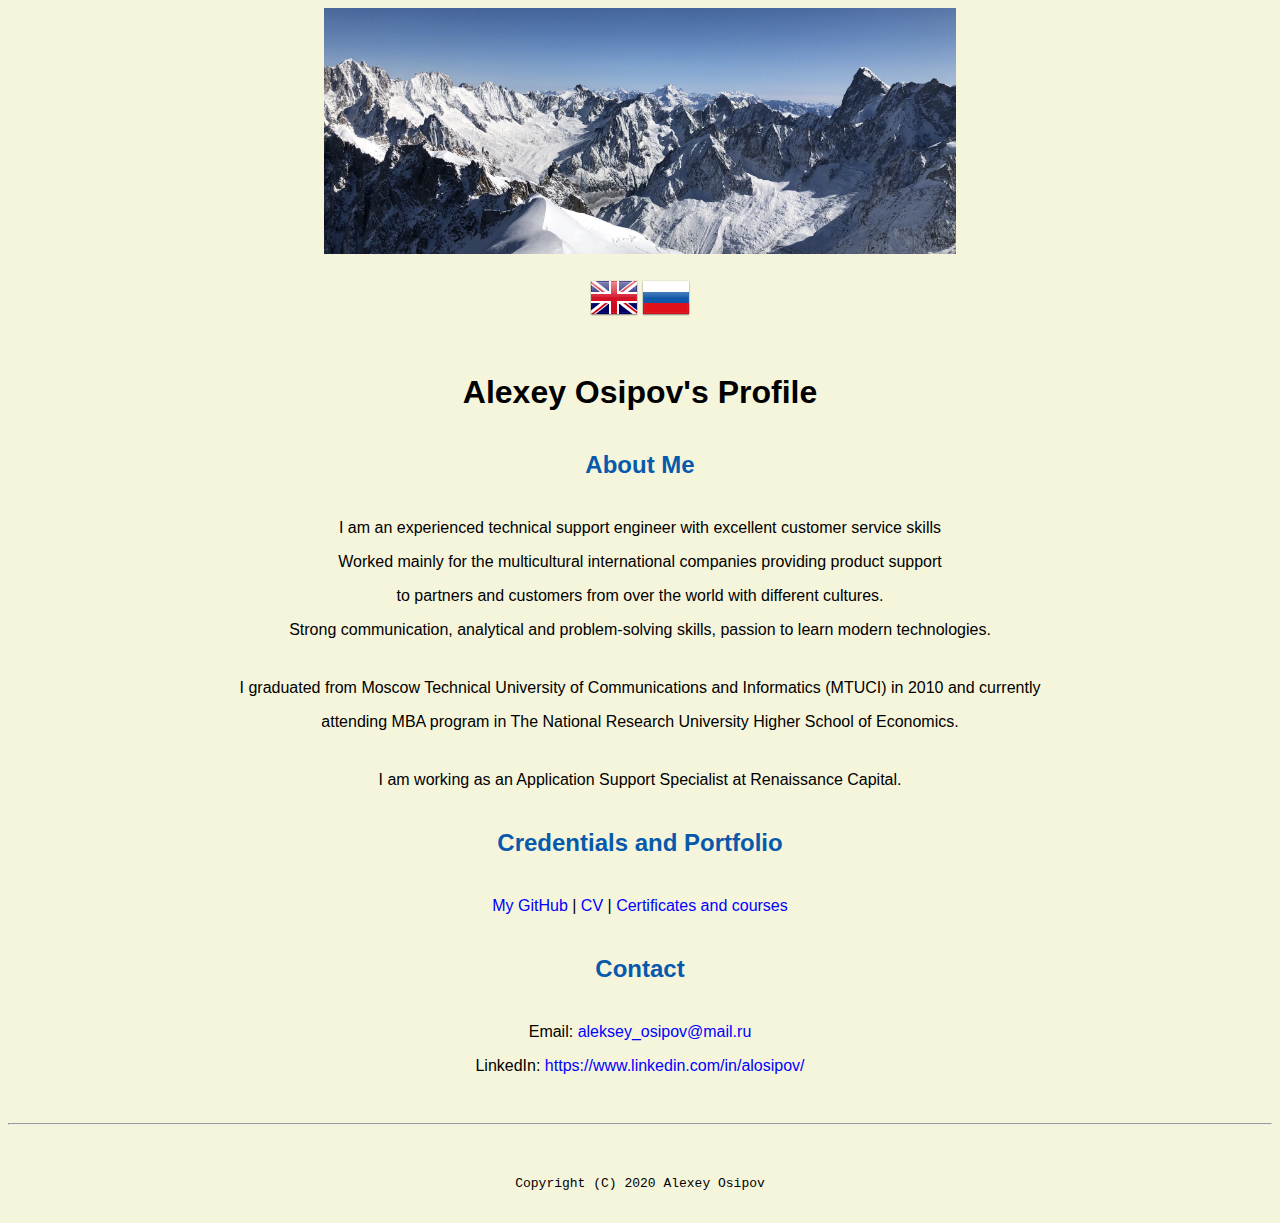
<file: index.html>
<!doctype html>

<!-- this is a comment for human! -->

<html lang="en">
  
  <head>
    
  <!-- Global site tag (gtag.js) - Google Analytics -->
  <script async src="https://www.googletagmanager.com/gtag/js?id=UA-168200257-1"></script>
  <script>
    window.dataLayer = window.dataLayer || [];
    function gtag(){dataLayer.push(arguments);}
    gtag('js', new Date());

    gtag('config', 'UA-168200257-1');
  </script>

  <style type="text/css">

    body.rus > p[lang=en] {
        display: none;
      }
      body.en > p[lang=rus] {
        display: none;      
      }
      body.rus > h1[lang=en] {
        display: none;
      }
      body.en > h1[lang=rus] {
        display: none;
      }
      body.rus > h2[lang=en] {
        display: none;
      }
      body.en > h2[lang=rus] {
        display: none;
      }
      body.rus > h3[lang=en] {
        display: none;
      }
      body.en > h3[lang=rus] {
        display: none;
      }   
    </style>
  </head>

  <header>
    <title>Alexey Osipov's Profile</title>
    <meta charset="utf-8">
    <link rel="stylesheet" href="css/master.css">
    <link rel="FaviconIcon" href="favicon.ico" type="image/x-icon">
    <link rel="shortcut" href="favicon.ico" type="image/x-icon">
    <meta name="viewport" content="width=device-width, initial-scale=1, shrink-to-fit=no">
    <meta name="name" content="Alexey Osipov's Profile">    
  </header>

  <body class="en">

    <div>
      <img src="images/IMG_5559.jpg" width="50%" alt="banner">
    </div>

    <p></p>

<!--     <button onclick="document.body.className='en'">ENG</button>
    <button onclick="document.body.className='rus'">RUS</button>
    <p></p> -->

    <img src="images/UK.png" onclick="document.body.className='en'">
    <img src="images/Russia.png" onclick="document.body.className='rus'">


    <h1 lang="en">Alexey Osipov's Profile</h1>
    <h1 lang="rus">Алексей Осипов</h1>
    <h2 lang="en">About Me</h2>
    <h2 lang="rus">Обо мне</h2>
    <p lang="en">I am an experienced technical support engineer with excellent customer service skills</p>
    <p lang="rus">Опытный инженер технической поддержки и сопровождения информационных систем и ИТ продуктов.</p>
    <p lang="en">Worked mainly for the multicultural international companies providing product support</p>
    <p lang="rus">Работал в основном в международных компаниях, оказывая техническую поддержку проектов,</p>
    <p lang="en">to partners and customers from over the world with different cultures.</p> 
    <p lang="rus">партнеров и клиентов по всему миру с разными культурами. Обладаю развитыми навыками межличностного</p>
    <p lang="en">Strong communication, analytical and problem-solving skills, passion to learn modern technologies.</p>
    <p lang="rus">общения, аналитики и решения проблем, лидерскими качествами.</p>
    
    <h2></h2>
    
    <p lang="en">I graduated from Moscow Technical University of Communications and Informatics (MTUCI) in 2010 and currently</p>
    <p lang="rus">Закончил Московский Технический Университет Связи и Информатики (МТУСИ) в 2010 году, в настоящий момент учусь по программе</p>
    <p lang="en">attending MBA program in The National Research University Higher School of Economics.</p>
    <p lang="rus">MBA Высшей школы бизнес-информатики Национального Исследовательского Университета Высшая Школа Экономики.</p>
    
    <h2></h2>
    
    <p lang="en">I am working as an Application Support Specialist at Renaissance Capital.</p>
    <p lang="rus">Работаю специалистом поддержки бизнес приложений в компании «Ренессанс Капитал».</p>
    <h2 lang="en">Credentials and Portfolio</h2>
    <h2 lang="rus">Портфолио</h2>


    <p lang="en"><a href="https://github.com/alosipov" target="_blank">My GitHub</a> | <a href="resume_eng.html" target="_blank"> CV</a> | <a href="certs.html" target="_blank"> Certificates and courses</a></p>
    <p lang="rus"><a href="https://github.com/alosipov" target="_blank">Ссылка на GitHub</a> | <a href="resume_rus.html" target="_blank"> Моё резюме</a> | <a href="certs.html" target="_blank"> Сертификаты и курсы</a></p>
    <h2 lang="en">Contact</h2>
    <h2 lang="rus">Контакты</h2>

    <p>Email: <a href="mailto:aleksey_osipov@mail.ru">aleksey_osipov@mail.ru</a></p>
    <p>LinkedIn: <a href="https://www.linkedin.com/in/alosipov/" target="_blank">https://www.linkedin.com/in/alosipov/</a></p>
    
<!--     <script>
    function initFreshChat() {
      window.fcWidget.init({
           token: "53a9b3ee-1fa4-4b86-a4d0-e6419e9b1a88",
     host: "https://wchat.freshchat.com"
      });
    }
    function initialize(i,t){var e;i.getElementById(t)?
    initFreshChat():((e=i.createElement("script")).id=t,e.async=!0,
    e.src="https://wchat.freshchat.com/js/widget.js",e.onload=initFreshChat,i.head.appendChild(e))}
    function initiateCall(){initialize(document,"Freshchat-js-sdk")}
    window.addEventListener?window.addEventListener("load",initiateCall,!1):
    window.attachEvent("load",initiateCall,!1);
    </script> -->

  </body>

  <footer>
    <hr>
    <code>Copyright (C) 2020 Alexey Osipov</code>
  </footer>

</html>
</file>
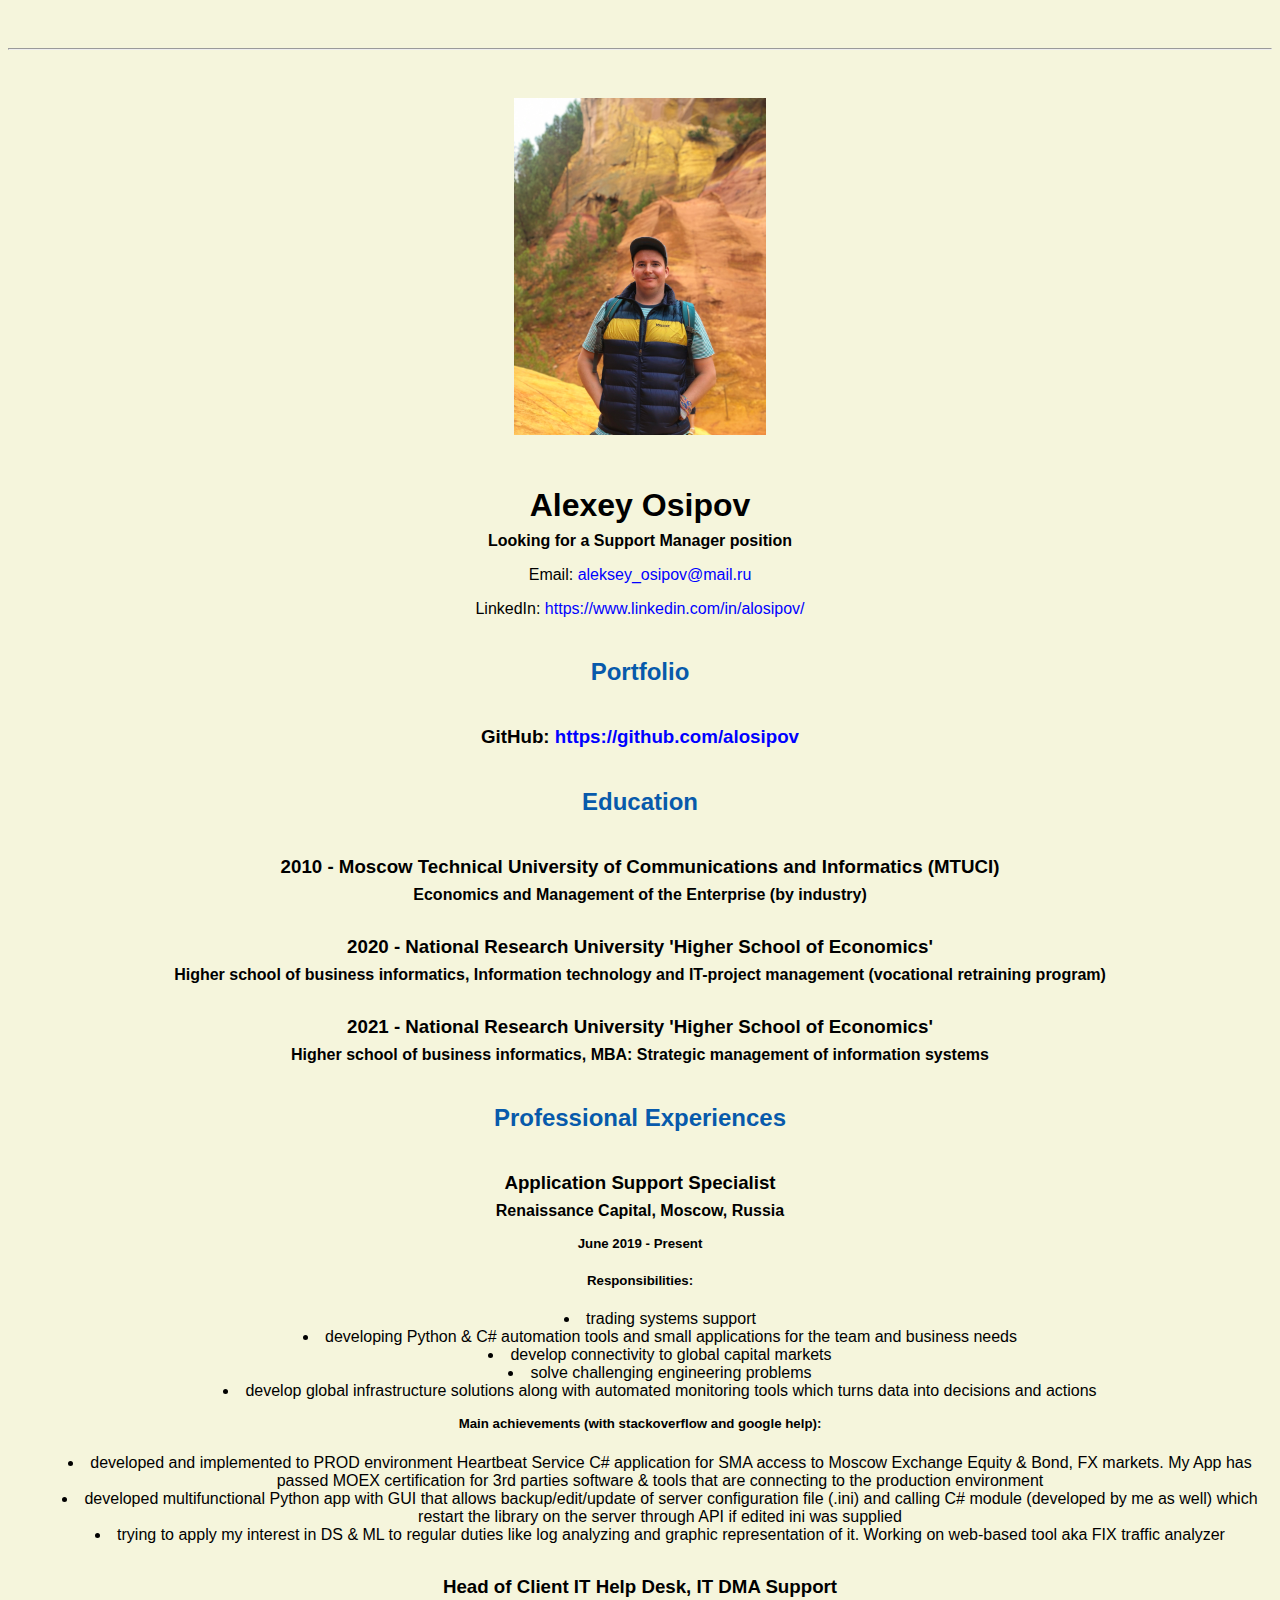
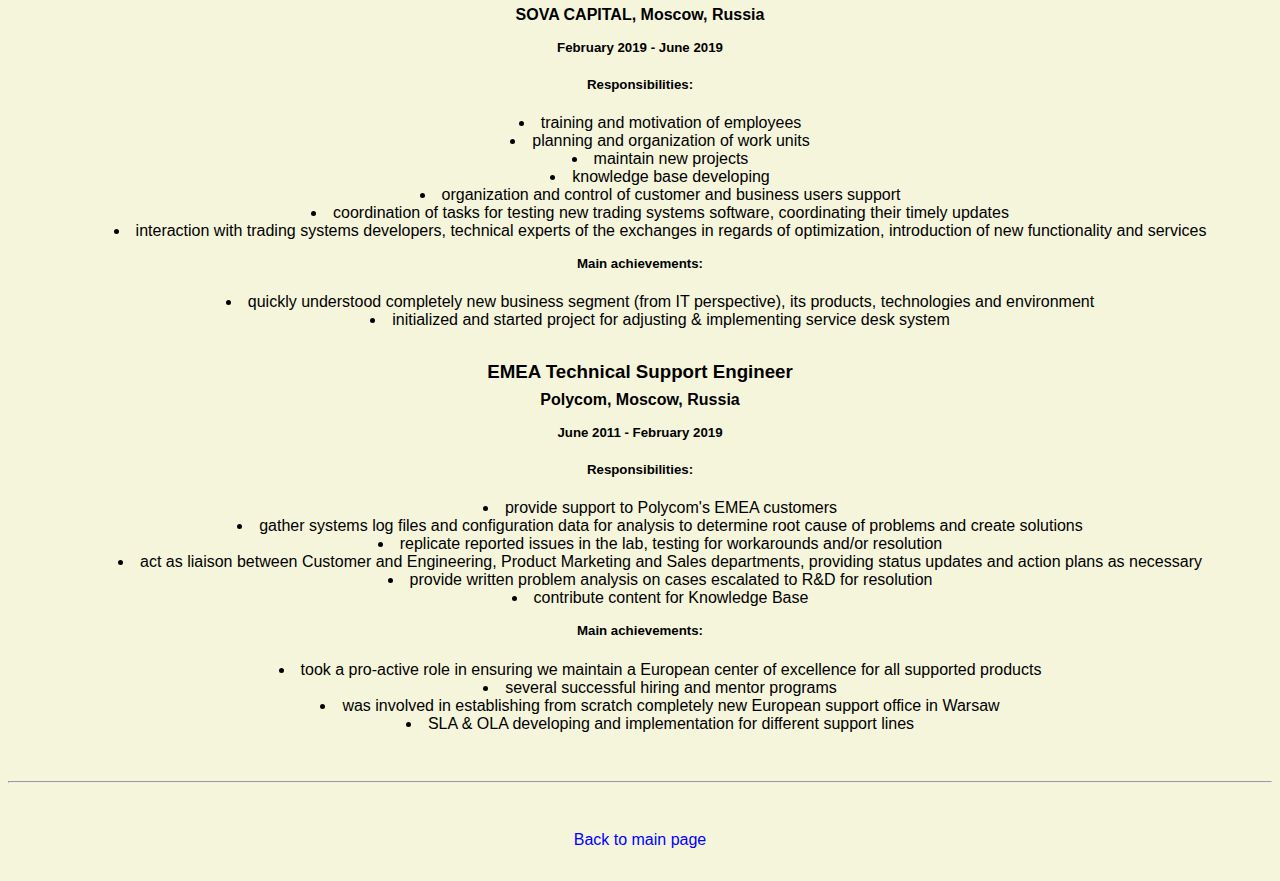
<file: resume_eng.html>
<!doctype html>

<!-- this is a comment for human! -->

<html lang="en">
  
  <head>
    <!-- Global site tag (gtag.js) - Google Analytics -->
    <script async src="https://www.googletagmanager.com/gtag/js?id=UA-168200257-1"></script>
    <script>
      window.dataLayer = window.dataLayer || [];
      function gtag(){dataLayer.push(arguments);}
      gtag('js', new Date());

      gtag('config', 'UA-168200257-1');
    </script>
  </head>

  <header>
    <title>Alexey Osipov's Resume</title>
    <link rel="stylesheet" href="css/master.css">
    <link rel="FaviconIcon" href="favicon.ico" type="image/x-icon">
    <link rel="shortcut" href="favicon.ico" type="image/x-icon">
    <meta name="viewport" content="width=device-width, initial-scale=1, shrink-to-fit=no">
    <meta name="name" content="Alexey Osipov's Portal">
  </header>

  <body>
    <hr>

    <div>
      <img src="images/IMG_0905.jpg" width="20%" alt="Alexey Osipov's headshot">
    </div>    

    <h1>Alexey Osipov</h1>
    <h4>Looking for a Support Manager position</h4>

    <p>Email: <a href="mailto:aleksey_osipov@mail.ru" target="_blank">aleksey_osipov@mail.ru</a></p>
    <p>LinkedIn: <a href="https://www.linkedin.com/in/alosipov/" target="_blank">https://www.linkedin.com/in/alosipov/</a></p>
    <!-- don't post physical address, personal phone number or other personal information on the web! -->

    <h2>Portfolio</h2>
      <h3>GitHub: <a href="https://github.com/alosipov" target="_blank">https://github.com/alosipov</a></h3>

    <h2>Education</h2>

    <h3>2010 - Moscow Technical University of Communications and Informatics (MTUCI)</h3>
    <h4>Economics and Management of the Enterprise (by industry)</h4>
    <h3></h3>
    <h3>2020 - National Research University 'Higher School of Economics'</h3>
    <h4>Higher school of business informatics, Information technology and IT-project management (vocational retraining program)</h4>
    <h3></h3>
    <h3>2021 - National Research University 'Higher School of Economics'</h3>
    <h4>Higher school of business informatics, MBA: Strategic management of information systems</h4>

    <h2>Professional Experiences</h2>

    <h3>Application Support Specialist</h3>
    <h4>Renaissance Capital, Moscow, Russia</h4>
    <h5>June 2019 - Present</h5>
      <h5>Responsibilities:</h5>
      <ul>        
        <li>trading systems support</li>
        <li>developing Python & C# automation tools and small applications for the team and business needs</li>
        <li>develop connectivity to global capital markets</li>
        <li>solve challenging engineering problems</li>
        <li>develop global infrastructure solutions along with automated monitoring tools which turns data into decisions and actions</li>
      </ul>
      <p></p>
       <h5>Main achievements (with stackoverflow and google help):</h5>
      <ul>        
        <li>developed and implemented to PROD environment Heartbeat Service C# application for SMA access to Moscow Exchange Equity & Bond, FX markets. My App has passed MOEX certification for 3rd parties software & tools that are connecting to the production environment</li>
        <li>developed multifunctional Python app with GUI that allows backup/edit/update of server configuration file (.ini) and calling C# module (developed by me as well) which restart the library on the server through API if edited ini was supplied</li>
        <li>trying to apply my interest in DS & ML to regular duties like log analyzing and graphic representation of it. Working on web-based tool aka FIX traffic analyzer</li>
      </ul>
      <p></p>
          <h3>Head of Client IT Help Desk, IT DMA Support</h3>
    <h4>SOVA CAPITAL, Moscow, Russia</h4>
    <h5>February 2019 - June 2019</h5>
      <h5>Responsibilities:</h5>
      <ul>        
        <li>training and motivation of employees</li>
        <li>planning and organization of work units</li>
        <li>maintain new projects</li>
        <li>knowledge base developing</li>
        <li>organization and control of customer and business users support</li>
        <li>coordination of tasks for testing new trading systems software, coordinating their timely updates</li>
        <li>interaction with trading systems developers, technical experts of the exchanges in regards of optimization, introduction of new functionality and services</li>
      </ul>
      <p></p>
       <h5>Main achievements:</h5>
      <ul>        
        <li>quickly understood completely new business segment (from IT perspective), its products, technologies and environment</li>
        <li>initialized and started project for adjusting & implementing service desk system</li>
      </ul>
      <p></p>
          <h3>EMEA Technical Support Engineer</h3>
    <h4>Polycom, Moscow, Russia</h4>
    <h5>June 2011 - February 2019</h5>
      <h5>Responsibilities:</h5>
      <ul>        
        <li>provide support to Polycom's EMEA customers</li>
        <li>gather systems log files and configuration data for analysis to determine root cause of problems and create solutions</li>
        <li>replicate reported issues in the lab, testing for workarounds and/or resolution</li>
        <li>act as liaison between Customer and Engineering, Product Marketing and Sales departments, providing status updates and action plans as necessary</li>
        <li>provide written problem analysis on cases escalated to R&D for resolution</li>
        <li>contribute content for Knowledge Base</li>
      </ul>
      <p></p>
       <h5>Main achievements:</h5>
      <ul>        
        <li>took a pro-active role in ensuring we maintain a European center of excellence for all supported products</li>
        <li>several successful hiring and mentor programs</li>
        <li>was involved in establishing from scratch completely new European support office in Warsaw</li>
        <li>SLA & OLA developing and implementation for different support lines</li>
      </ul>
      <p></p>

  </body>

  <footer>
  <hr>
  <p><a href="index.html">Back to main page</a><p>
  </footer>

</html>
</file>
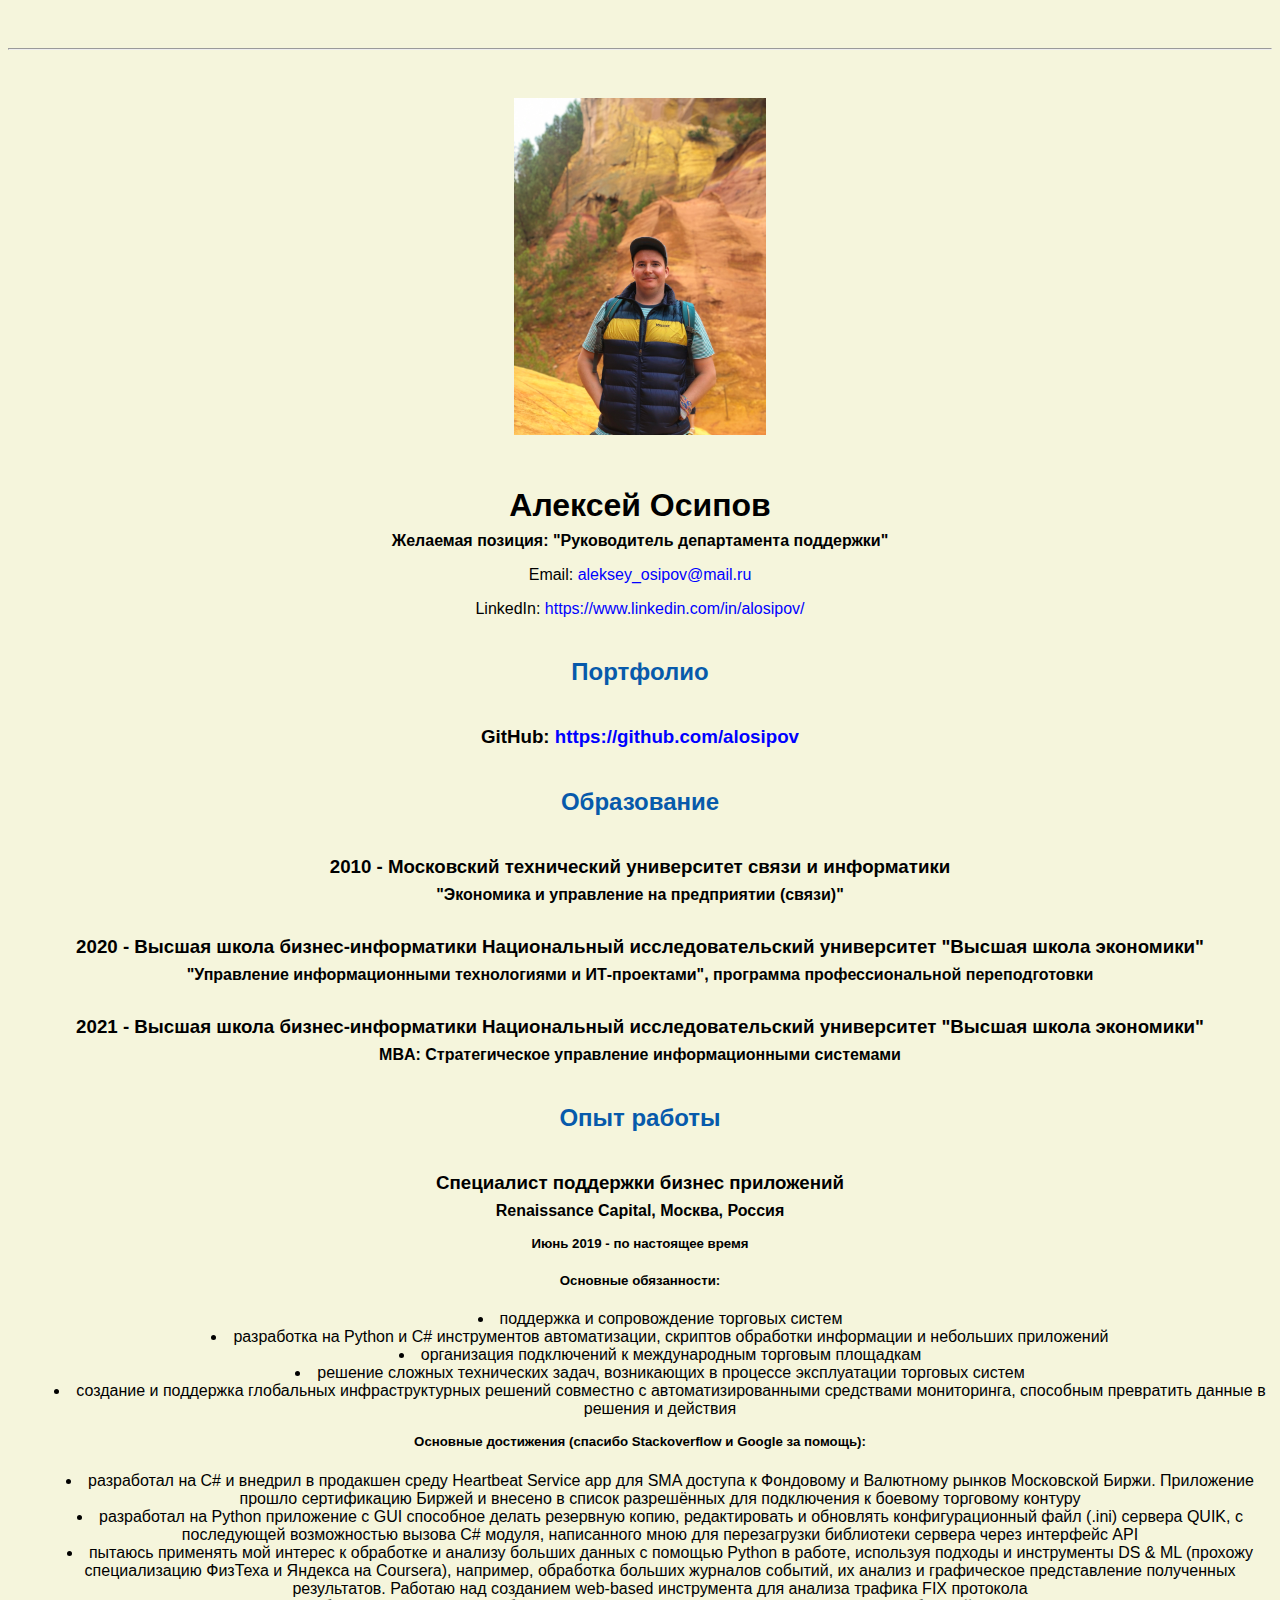
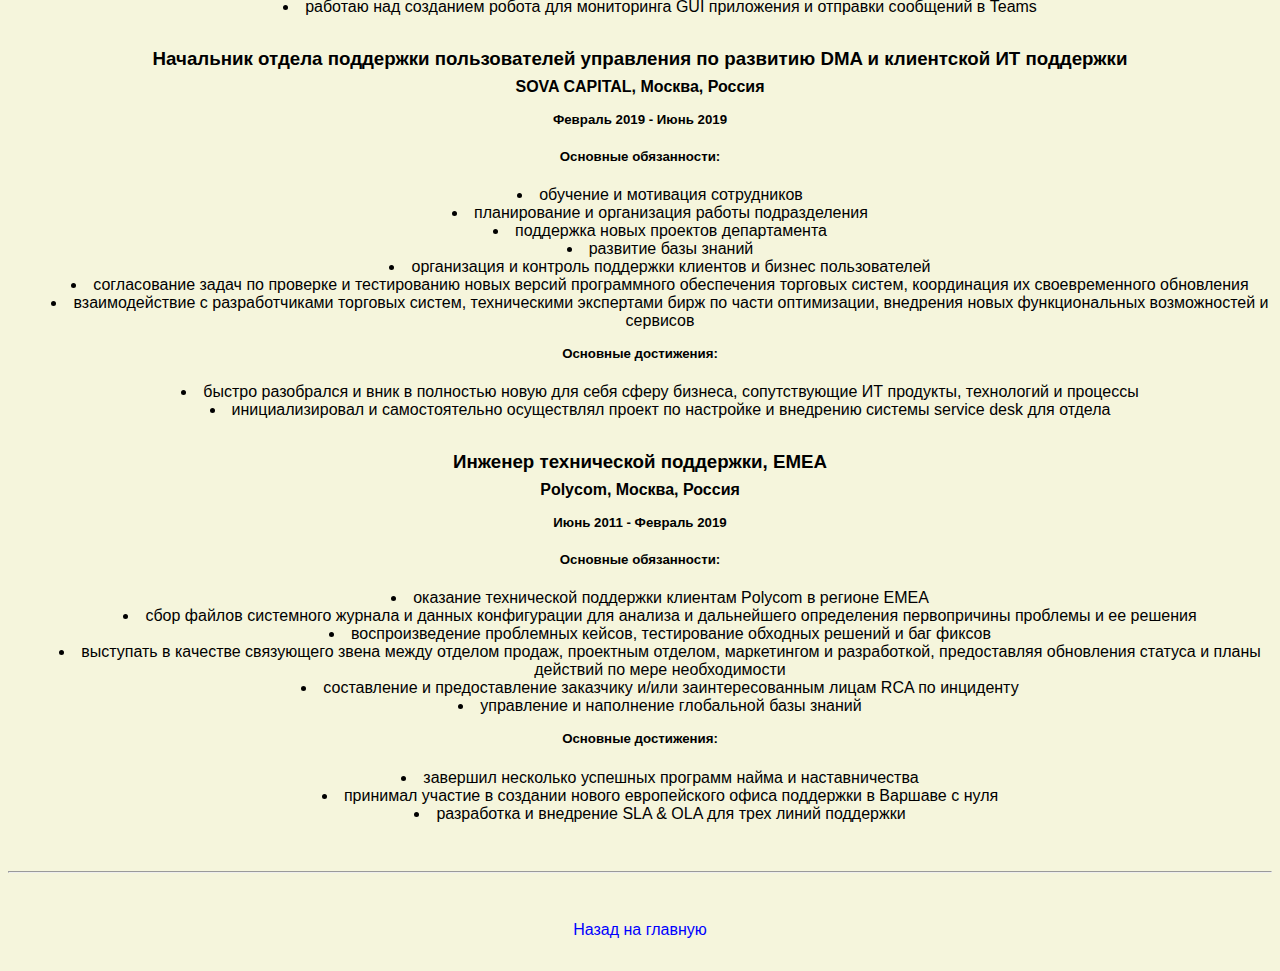
<file: resume_rus.html>
<!doctype html>

<!-- this is a comment for human! -->

<html lang="en">
  
  <head>
    <!-- Global site tag (gtag.js) - Google Analytics -->
    <script async src="https://www.googletagmanager.com/gtag/js?id=UA-168200257-1"></script>
    <script>
      window.dataLayer = window.dataLayer || [];
      function gtag(){dataLayer.push(arguments);}
      gtag('js', new Date());

      gtag('config', 'UA-168200257-1');
    </script>
  </head>

  <header>
    <title>Резюме Алексея Осипова</title>
    <link rel="stylesheet" href="css/master.css">
    <link rel="FaviconIcon" href="favicon.ico" type="image/x-icon">
    <link rel="shortcut" href="favicon.ico" type="image/x-icon">
    <meta name="viewport" content="width=device-width, initial-scale=1, shrink-to-fit=no">
    <meta name="name" content="Alexey Osipov's Profile">
  </header>

  <body>
    <hr>

    <div>
      <img src="images/IMG_0905.jpg" width="20%" alt="Alexey Osipov's headshot">
    </div>    

    <h1>Алексей Осипов</h1>
    <h4>Желаемая позиция: "Руководитель департамента поддержки"</h4>

    <p>Email: <a href="mailto:aleksey_osipov@mail.ru" target="_blank">aleksey_osipov@mail.ru</a></p>
    <p>LinkedIn: <a href="https://www.linkedin.com/in/alosipov/" target="_blank">https://www.linkedin.com/in/alosipov/</a></p>
    <!-- don't post physical address, personal phone number or other personal information on the web! -->

    <h2>Портфолио</h2>
      <h3>GitHub: <a href="https://github.com/alosipov" target="_blank">https://github.com/alosipov</a></h3>

    <h2>Образование</h2>

    <h3>2010 - Московский технический университет связи и информатики</h3>
    <h4>"Экономика и управление на предприятии (связи)"</h4>
    <h3></h3>
    <h3>2020 - Высшая школа бизнес-информатики Национальный исследовательский университет "Высшая школа экономики"</h3>
    <h4>"Управление информационными технологиями и ИТ-проектами", программа профессиональной переподготовки</h4>
    <h3></h3>
    <h3>2021 - Высшая школа бизнес-информатики Национальный исследовательский университет "Высшая школа экономики"</h3>
    <h4>MBA: Стратегическое управление информационными системами</h4>

    <h2>Опыт работы</h2>

    <h3>Специалист поддержки бизнес приложений</h3>
    <h4>Renaissance Capital, Москва, Россия</h4>
    <h5>Июнь 2019 - по настоящее время</h5>
      <h5>Основные обязанности:</h5>
      <ul>        
        <li>поддержка и сопровождение торговых систем</li>
        <li>разработка на Python и C# инструментов автоматизации, скриптов обработки информации и небольших приложений</li>
        <li>организация подключений к международным торговым площадкам</li>
        <li>решение сложных технических задач, возникающих в процессе эксплуатации торговых систем</li>
        <li>создание и поддержка глобальных инфраструктурных решений совместно с автоматизированными средствами мониторинга, способным превратить данные в решения и действия</li>
      </ul>
      <p></p>
       <h5>Основные достижения (спасибо Stackoverflow и Google за помощь):</h5>
      <ul>        
        <li>разработал на C# и внедрил в продакшен среду Heartbeat Service app для SMA доступа к Фондовому и Валютному рынков Московской Биржи. Приложение прошло сертификацию Биржей и внесено в список разрешённых для подключения к боевому торговому контуру</li>
        <li>разработал на Python приложение с GUI способное делать резервную копию, редактировать и обновлять конфигурационный файл (.ini) сервера QUIK, с последующей возможностью вызова C# модуля, написанного мною для перезагрузки библиотеки сервера через интерфейс API</li>
        <li>пытаюсь применять мой интерес к обработке и анализу больших данных с помощью Python в работе, используя подходы и инструменты DS & ML (прохожу специализацию ФизТеха и Яндекса на Coursera), например, обработка больших журналов событий, их анализ и графическое представление полученных результатов. Работаю над созданием web-based инструмента для анализа трафика FIX протокола</li>
        <li>работаю над созданием робота для мониторинга GUI приложения и отправки сообщений в Teams</li>
      </ul>
      <p></p>
          <h3>Начальник отдела поддержки пользователей управления по развитию DMA и клиентской ИТ поддержки</h3>
    <h4>SOVA CAPITAL, Москва, Россия</h4>
    <h5>Февраль 2019 - Июнь 2019</h5>
      <h5>Основные обязанности:</h5>
      <ul>        
        <li>обучение и мотивация сотрудников</li>
        <li>планирование и организация работы подразделения</li>
        <li>поддержка новых проектов департамента</li>
        <li>развитие базы знаний</li>
        <li>организация и контроль поддержки клиентов и бизнес пользователей</li>
        <li>согласование задач по проверке и тестированию новых версий программного обеспечения торговых систем, координация их своевременного обновления</li>
        <li>взаимодействие с разработчиками торговых систем, техническими экспертами бирж по части оптимизации, внедрения новых функциональных возможностей и сервисов</li>
      </ul>
      <p></p>
       <h5>Основные достижения:</h5>
      <ul>        
        <li>быстро разобрался и вник в полностью новую для себя сферу бизнеса, сопутствующие ИТ продукты, технологий и процессы</li>
        <li>инициализировал и самостоятельно осуществлял проект по настройке и внедрению системы service desk для отдела</li>
      </ul>
      <p></p>
          <h3>Инженер технической поддержки, EMEA</h3>
    <h4>Polycom, Москва, Россия</h4>
    <h5>Июнь 2011 - Февраль 2019</h5>
      <h5>Основные обязанности:</h5>
      <ul>        
        <li>оказание технической поддержки клиентам Polycom в регионе EMEA</li>
        <li>сбор файлов системного журнала и данных конфигурации для анализа и дальнейшего определения первопричины проблемы и ее решения</li>
        <li>воспроизведение проблемных кейсов, тестирование обходных решений и баг фиксов</li>
        <li>выступать в качестве связующего звена между отделом продаж, проектным отделом, маркетингом и разработкой, предоставляя обновления статуса и планы действий по мере необходимости</li>
        <li>составление и предоставление заказчику и/или заинтересованным лицам RCA по инциденту</li>
        <li>управление и наполнение глобальной базы знаний</li>
      </ul>
      <p></p>
       <h5>Основные достижения:</h5>
      <ul>
        <li>завершил несколько успешных программ найма и наставничества</li>
        <li>принимал участие в создании нового европейского офиса поддержки в Варшаве с нуля</li>
        <li>разработка и внедрение SLA & OLA для трех линий поддержки</li>
      </ul>
      <p></p>

  </body>

  <footer>
  <hr>
  <p><a href="index.html">Назад на главную</a><p>
  </footer>

</html>
</file>
<file: css/master.css>
/* Cascading stylesheet for the website */

/* Text inside these asterisks and slashes are comments for human */

  a {
    color: blue; /* set the text color to blue here */
    text-decoration: none; /* This means we do not want hyperlinks to be underlined */
  }

  a:hover {
    color: red; /* set the text color to red here */
    text-decoration: none; /* This means we do not want hyperlinks to be underlined */
  }

  body {
    background-color: beige; /* set the background color here */
    color: black; /* set the text color to black here */
    font-family: Arial, Helvetica, sans-serif;  /* set the font here */
    text-align: center; /* set the text alignment here */
   }

  footer {
    margin-top: 2rem;
    margin-bottom: 2rem;
  }

  h1 {
    margin-bottom: 0.5rem;
    margin-top: 3rem;
   }

  h2 {
    color: #075AAB; /* set the text color of to #075AAB here */
    /* set both the bottom margin and top margin to 2.5rem here */
    margin-bottom: 2.5rem;
    margin-top: 2.5rem;
   }

  h3 {
    margin-bottom: 0;
    margin-top: 2rem;
  }

  h4 {
    margin-bottom: 1rem;
    margin-top: 0.5rem;
  }

  h5 {
    margin-top: 0.5rem;
  }

  hr {
    margin-bottom: 3rem;
    margin-top: 3rem;
  }

  /* this controls how the bullet points in the resume page looks */
  ul {
    display: table;
    margin: 0 auto;
    text-align: center;
    list-style-position: inside;
  }

  


/*Below is the CSS code to make button pressed using focus option */

/*button {
  background: #ededed;
  border: 1px solid #ccc;
  padding: 10px 30px;
  border-radius: 3px;
  cursor: pointer;
}

button:focus {
  background: #e5e5e5;
  outline: none;
  -webkit-box-shadow: inset 0px 0px 5px #c1c1c1;
     -moz-box-shadow: inset 0px 0px 5px #c1c1c1;
          box-shadow: inset 0px 0px 5px #c1c1c1;
}*/
</file>
